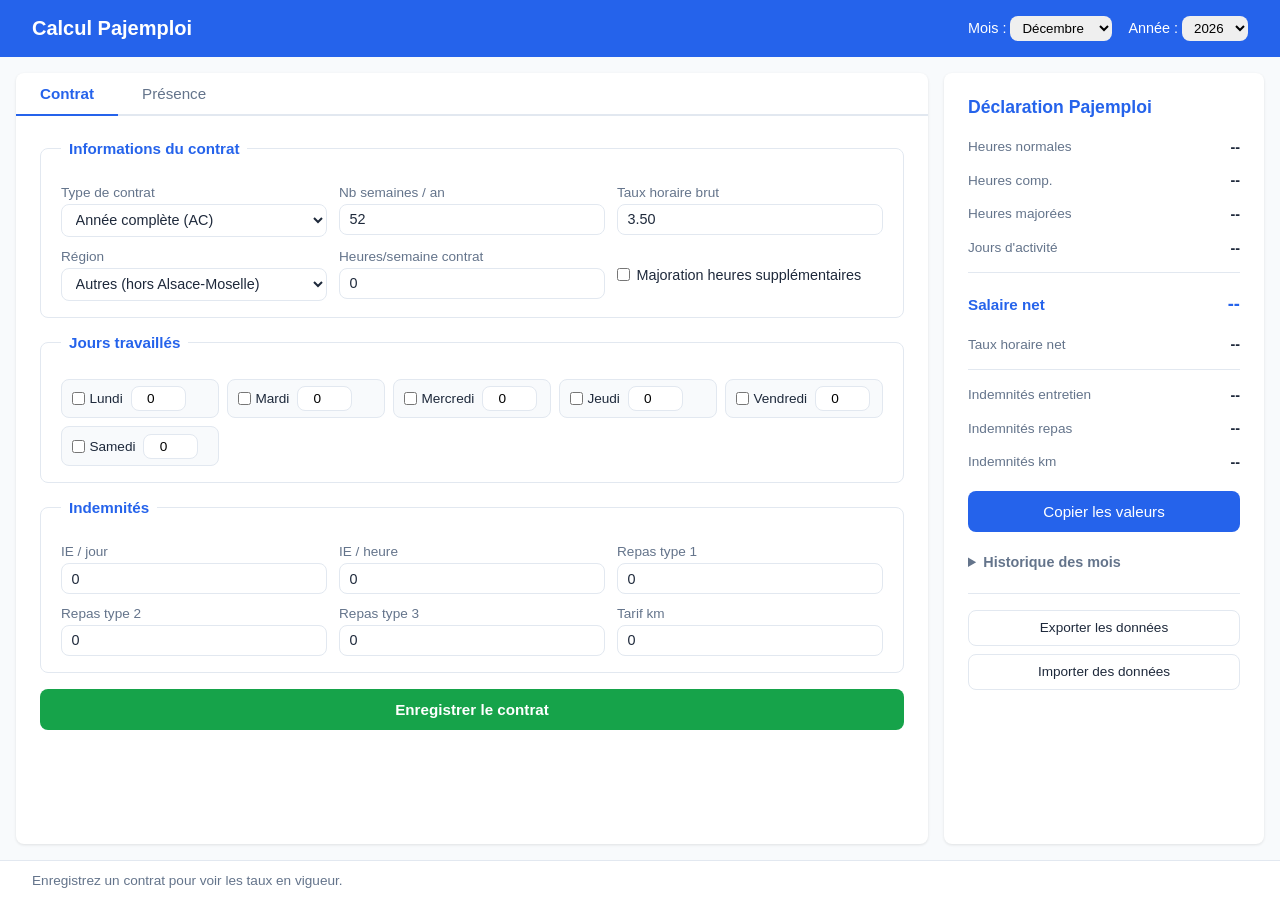
<file: index.html>
<!DOCTYPE html>
<html lang="fr">
<head>
  <meta charset="UTF-8">
  <meta name="viewport" content="width=device-width, initial-scale=1.0">
  <title>Calcul Pajemploi</title>
  <link rel="stylesheet" href="css/style.css">
</head>
<body>
  <header class="header">
    <h1>Calcul Pajemploi</h1>
    <div class="header-controls">
      <label>Mois : <select id="select-month"></select></label>
      <label>Année : <select id="select-year"></select></label>
    </div>
  </header>

  <main class="main-layout">
    <section class="central-panel">
      <nav class="tabs">
        <button class="tab active" data-tab="contrat">Contrat</button>
        <button class="tab" data-tab="presence">Présence</button>
      </nav>

      <!-- ==================== TAB CONTRAT ==================== -->
      <div id="tab-contrat" class="tab-content active">
        <form id="form-contrat">
          <fieldset class="form-section">
            <legend>Informations du contrat</legend>
            <div class="form-grid">
              <div class="form-group">
                <label for="typeContrat">Type de contrat</label>
                <select id="typeContrat" name="typeContrat">
                  <option value="AC">Année complète (AC)</option>
                  <option value="AI">Année incomplète (AI)</option>
                </select>
              </div>
              <div class="form-group">
                <label for="nbSemContrat">Nb semaines / an</label>
                <input type="number" id="nbSemContrat" name="nbSemContrat" value="52" min="1" max="52" step="1">
              </div>
              <div class="form-group">
                <label for="tauxHoraire">Taux horaire brut</label>
                <input type="number" id="tauxHoraire" name="tauxHoraire" value="3.50" min="0" step="0.01">
              </div>
              <div class="form-group">
                <label for="region">Région</label>
                <select id="region" name="region">
                  <option value="Autres">Autres (hors Alsace-Moselle)</option>
                  <option value="Alsace-Moselle">Alsace-Moselle</option>
                </select>
              </div>
              <div class="form-group">
                <label for="heuresParSemaineContrat">Heures/semaine contrat</label>
                <input type="number" id="heuresParSemaineContrat" name="heuresParSemaineContrat" value="0" min="0" max="60" step="0.25">
              </div>
              <div class="form-group form-group-inline">
                <label>
                  <input type="checkbox" id="majorationHS" name="majorationHS">
                  Majoration heures supplémentaires
                </label>
              </div>
              <div class="form-group" id="group-pourcentMajo" style="display:none;">
                <label for="pourcentMajo">% majoration</label>
                <input type="number" id="pourcentMajo" name="pourcentMajo" value="10" min="0" max="100" step="1">
              </div>
            </div>
          </fieldset>

          <fieldset class="form-section">
            <legend>Jours travaillés</legend>
            <div class="jours-grid">
              <div class="jour-config">
                <label><input type="checkbox" id="jour-1" data-dow="1"> Lundi</label>
                <input type="number" id="heures-1" data-dow="1" value="0" min="0" max="24" step="0.25" class="input-heures" placeholder="h">
              </div>
              <div class="jour-config">
                <label><input type="checkbox" id="jour-2" data-dow="2"> Mardi</label>
                <input type="number" id="heures-2" data-dow="2" value="0" min="0" max="24" step="0.25" class="input-heures" placeholder="h">
              </div>
              <div class="jour-config">
                <label><input type="checkbox" id="jour-3" data-dow="3"> Mercredi</label>
                <input type="number" id="heures-3" data-dow="3" value="0" min="0" max="24" step="0.25" class="input-heures" placeholder="h">
              </div>
              <div class="jour-config">
                <label><input type="checkbox" id="jour-4" data-dow="4"> Jeudi</label>
                <input type="number" id="heures-4" data-dow="4" value="0" min="0" max="24" step="0.25" class="input-heures" placeholder="h">
              </div>
              <div class="jour-config">
                <label><input type="checkbox" id="jour-5" data-dow="5"> Vendredi</label>
                <input type="number" id="heures-5" data-dow="5" value="0" min="0" max="24" step="0.25" class="input-heures" placeholder="h">
              </div>
              <div class="jour-config">
                <label><input type="checkbox" id="jour-6" data-dow="6"> Samedi</label>
                <input type="number" id="heures-6" data-dow="6" value="0" min="0" max="24" step="0.25" class="input-heures" placeholder="h">
              </div>
            </div>
          </fieldset>

          <fieldset class="form-section">
            <legend>Indemnités</legend>
            <div class="form-grid">
              <div class="form-group">
                <label for="ieContractuelJour">IE / jour</label>
                <input type="number" id="ieContractuelJour" name="ieContractuelJour" value="0" min="0" step="0.01">
              </div>
              <div class="form-group">
                <label for="ieContractuelHeure">IE / heure</label>
                <input type="number" id="ieContractuelHeure" name="ieContractuelHeure" value="0" min="0" step="0.001">
              </div>
              <div class="form-group">
                <label for="tarifRepas1">Repas type 1</label>
                <input type="number" id="tarifRepas1" name="tarifRepas1" value="0" min="0" step="0.01">
              </div>
              <div class="form-group">
                <label for="tarifRepas2">Repas type 2</label>
                <input type="number" id="tarifRepas2" name="tarifRepas2" value="0" min="0" step="0.01">
              </div>
              <div class="form-group">
                <label for="tarifRepas3">Repas type 3</label>
                <input type="number" id="tarifRepas3" name="tarifRepas3" value="0" min="0" step="0.01">
              </div>
              <div class="form-group">
                <label for="tarifKm">Tarif km</label>
                <input type="number" id="tarifKm" name="tarifKm" value="0" min="0" step="0.01">
              </div>
            </div>
          </fieldset>

          <button type="submit" class="btn-save">Enregistrer le contrat</button>
        </form>
      </div>

      <!-- ==================== TAB PRESENCE ==================== -->
      <div id="tab-presence" class="tab-content">
        <div class="report-semaine">
          <label for="report-heures">Report heures semaine précédente :</label>
          <input type="number" id="report-heures" value="0" min="0" step="0.25">
          <span class="report-unit">h</span>
          <span id="report-info" class="report-info"></span>
        </div>
        <div class="presence-wrapper">
          <table id="table-presence" class="presence-table">
            <thead><tr>
              <th>Jour</th><th>Prévu</th><th>Potent.</th><th>Réalisé</th><th>Déduire</th>
              <th>Absent</th><th>H.Comp</th><th>H.Majo</th><th>IE</th>
              <th>IR</th><th>IK (km)</th><th>Commentaire</th>
            </tr></thead>
            <tbody id="tbody-presence"></tbody>
            <tfoot id="tfoot-presence"></tfoot>
          </table>
        </div>
      </div>
    </section>

    <aside class="side-panel">
      <h2>Déclaration Pajemploi</h2>
      <div id="pajemploi-results">
        <div class="result-grid">
          <div class="result-item">
            <span class="result-label">Heures normales</span>
            <span class="result-value" id="res-heures-normales">--</span>
          </div>
          <div class="result-item">
            <span class="result-label">Heures comp.</span>
            <span class="result-value" id="res-heures-comp">--</span>
          </div>
          <div class="result-item">
            <span class="result-label">Heures majorées</span>
            <span class="result-value" id="res-heures-majo">--</span>
          </div>
          <div class="result-item">
            <span class="result-label">Jours d'activité</span>
            <span class="result-value" id="res-jours-activite">--</span>
          </div>
          <div class="result-divider"></div>
          <div class="result-item result-highlight">
            <span class="result-label">Salaire net</span>
            <span class="result-value" id="res-salaire-net">--</span>
          </div>
          <div class="result-item">
            <span class="result-label">Taux horaire net</span>
            <span class="result-value" id="res-taux-net">--</span>
          </div>
          <div class="result-divider"></div>
          <div class="result-item">
            <span class="result-label">Indemnités entretien</span>
            <span class="result-value" id="res-ie">--</span>
          </div>
          <div class="result-item">
            <span class="result-label">Indemnités repas</span>
            <span class="result-value" id="res-ir">--</span>
          </div>
          <div class="result-item">
            <span class="result-label">Indemnités km</span>
            <span class="result-value" id="res-ik">--</span>
          </div>
        </div>
      </div>
      <button id="btn-copy">Copier les valeurs</button>
      <details id="history-section">
        <summary>Historique des mois</summary>
        <ul id="history-list"></ul>
      </details>
      <div class="backup-section">
        <button id="btn-export" class="btn-backup btn-export">Exporter les données</button>
        <button id="btn-import-trigger" class="btn-backup btn-import">Importer des données</button>
        <input type="file" id="btn-import-file" accept=".json" style="display:none;">
      </div>
    </aside>
  </main>

  <footer class="footer"><div id="footer-rates"></div></footer>

  <script src="js/parametrage.js"></script>
  <script src="js/calculs.js"></script>
  <script src="js/storage.js"></script>
  <script src="js/app.js"></script>
</body>
</html>
</file>
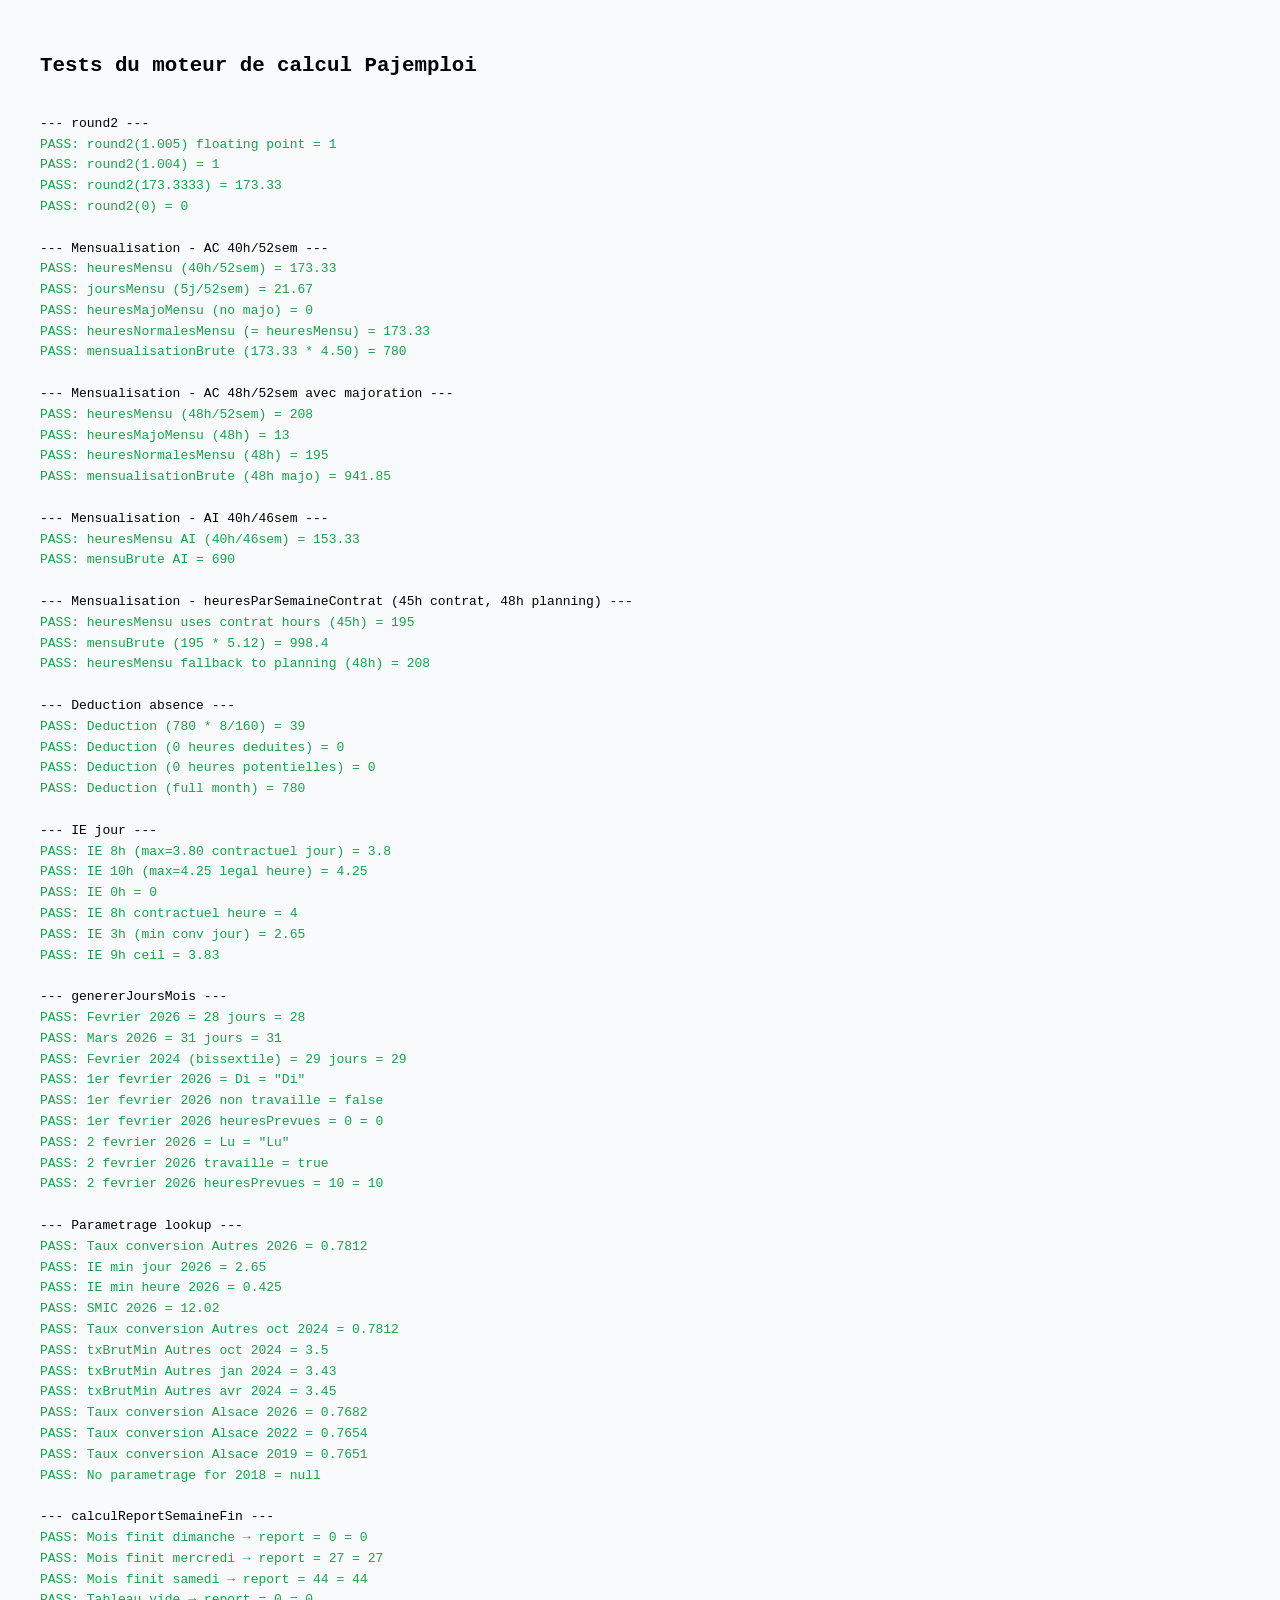
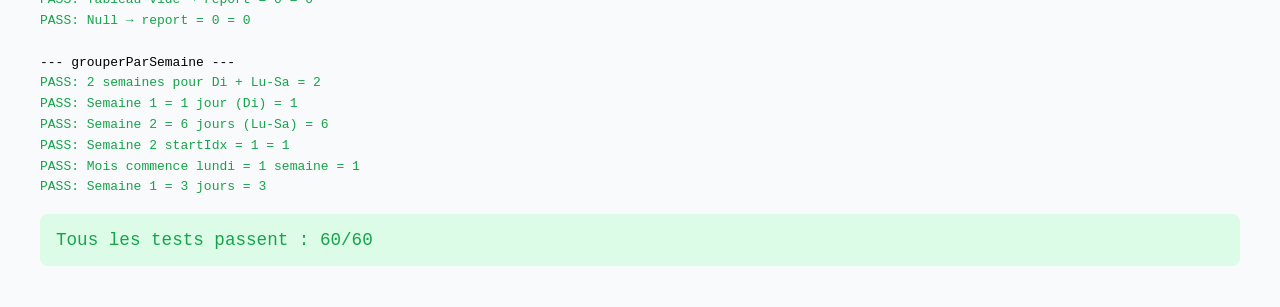
<file: tests/test-calculs.html>
<!DOCTYPE html>
<html lang="fr">
<head>
  <meta charset="UTF-8">
  <title>Tests Calculs Pajemploi</title>
  <style>
    body { font-family: monospace; padding: 2rem; background: #f8fafc; }
    h1 { font-size: 1.3rem; margin-bottom: 1rem; }
    .pass { color: #16a34a; }
    .fail { color: #dc2626; font-weight: bold; }
    pre { white-space: pre-wrap; line-height: 1.6; }
    .summary { margin-top: 1rem; padding: 1rem; border-radius: 8px; font-size: 1.1rem; }
    .summary.all-pass { background: #dcfce7; color: #16a34a; }
    .summary.has-fail { background: #fef2f2; color: #dc2626; }
  </style>
</head>
<body>
<h1>Tests du moteur de calcul Pajemploi</h1>
<pre id="output"></pre>
<div id="summary" class="summary"></div>

<script src="../js/parametrage.js"></script>
<script src="../js/calculs.js"></script>
<script>
var passed = 0;
var failed = 0;
var outputEl = document.getElementById('output');

function assert(name, actual, expected, tolerance) {
  tolerance = tolerance || 0.01;
  var pass = Math.abs(actual - expected) < tolerance;
  var cls = pass ? 'pass' : 'fail';
  var prefix = pass ? 'PASS' : 'FAIL';
  var msg = prefix + ': ' + name + ' = ' + actual + (pass ? '' : ' (expected ' + expected + ')');
  outputEl.innerHTML += '<span class="' + cls + '">' + msg + '</span>\n';
  if (pass) { passed++; } else { failed++; }
}

function assertStrictEqual(name, actual, expected) {
  var pass = actual === expected;
  var cls = pass ? 'pass' : 'fail';
  var prefix = pass ? 'PASS' : 'FAIL';
  var msg = prefix + ': ' + name + ' = ' + JSON.stringify(actual) + (pass ? '' : ' (expected ' + JSON.stringify(expected) + ')');
  outputEl.innerHTML += '<span class="' + cls + '">' + msg + '</span>\n';
  if (pass) { passed++; } else { failed++; }
}

function section(title) {
  outputEl.innerHTML += '\n--- ' + title + ' ---\n';
}

// ================================================================
// round2
// ================================================================
section('round2');
// Note: round2(1.005) = 1.00 due to IEEE 754 (1.005*100 = 100.4999...)
// This is standard JS behavior and acceptable for our use case.
assert('round2(1.005) floating point', round2(1.005), 1.00, 0.011);
assert('round2(1.004)', round2(1.004), 1.00, 0.001);
assert('round2(173.3333)', round2(173.3333), 173.33);
assert('round2(0)', round2(0), 0);

// ================================================================
// Mensualisation - Test 1: Simple AC contract (40h/52sem, 4.50 euros)
// ================================================================
section('Mensualisation - AC 40h/52sem');
var contrat1 = {
  nbSemContrat: 52,
  heuresParSemaine: 40,
  joursParSemaine: 5,
  tauxHoraire: 4.50,
  majorationHS: false,
  pourcentMajo: 0.1
};
var m1 = calculMensualisation(contrat1);
assert('heuresMensu (40h/52sem)', m1.heuresMensu, 173.33);
assert('joursMensu (5j/52sem)', m1.joursMensu, 21.67);
assert('heuresMajoMensu (no majo)', m1.heuresMajoMensu, 0);
assert('heuresNormalesMensu (= heuresMensu)', m1.heuresNormalesMensu, 173.33);
assert('mensualisationBrute (173.33 * 4.50)', m1.mensualisationBrute, 780);

// ================================================================
// Mensualisation - Test 2: With overtime (48h/52sem, majo 10%)
// ================================================================
section('Mensualisation - AC 48h/52sem avec majoration');
var contrat2 = {
  nbSemContrat: 52,
  heuresParSemaine: 48,
  joursParSemaine: 5,
  tauxHoraire: 4.50,
  majorationHS: true,
  pourcentMajo: 0.10
};
var m2 = calculMensualisation(contrat2);
// heuresMensu = 48 * 52 / 12 = 208
assert('heuresMensu (48h/52sem)', m2.heuresMensu, 208);
// heuresMajoMensu = (48-45) * 52 / 12 = 3*52/12 = 13
assert('heuresMajoMensu (48h)', m2.heuresMajoMensu, 13);
// heuresNormalesMensu = 208 - 13 = 195
assert('heuresNormalesMensu (48h)', m2.heuresNormalesMensu, 195);

// mensuBrute = 4.50 * 195 + 4.50 * 1.10 * 13 = 877.50 + 64.35 = 941.85
assert('mensualisationBrute (48h majo)', m2.mensualisationBrute, 941.85);

// ================================================================
// Mensualisation - Test 3: AI contract (46 weeks)
// ================================================================
section('Mensualisation - AI 40h/46sem');
var contratAI = {
  nbSemContrat: 46,
  heuresParSemaine: 40,
  joursParSemaine: 5,
  tauxHoraire: 4.50,
  majorationHS: false,
  pourcentMajo: 0.1
};
var mAI = calculMensualisation(contratAI);
// 40 * 46 / 12 = 153.33
assert('heuresMensu AI (40h/46sem)', mAI.heuresMensu, 153.33);
assert('mensuBrute AI', mAI.mensualisationBrute, 690);

// ================================================================
// Mensualisation - Test 4: heuresParSemaineContrat overrides planning
// ================================================================
section('Mensualisation - heuresParSemaineContrat (45h contrat, 48h planning)');
var contratOverride = {
  nbSemContrat: 52,
  heuresParSemaine: 48,
  heuresParSemaineContrat: 45,
  joursParSemaine: 5,
  tauxHoraire: 5.12,
  majorationHS: false,
  pourcentMajo: 0.10
};
var mOv = calculMensualisation(contratOverride);
// Should use 45h (contrat) not 48h (planning)
// heuresMensu = 45 * 52 / 12 = 195
assert('heuresMensu uses contrat hours (45h)', mOv.heuresMensu, 195);
assert('mensuBrute (195 * 5.12)', mOv.mensualisationBrute, 998.4);

// Fallback: heuresParSemaineContrat = 0 → uses planning
var contratFallback = {
  nbSemContrat: 52,
  heuresParSemaine: 48,
  heuresParSemaineContrat: 0,
  joursParSemaine: 5,
  tauxHoraire: 5.12,
  majorationHS: false,
  pourcentMajo: 0.10
};
var mFb = calculMensualisation(contratFallback);
assert('heuresMensu fallback to planning (48h)', mFb.heuresMensu, 208);

// ================================================================
// Deduction (Cour de Cassation)
// ================================================================
section('Deduction absence');
assert('Deduction (780 * 8/160)', calculDeduction(780, 8, 160), 39);
assert('Deduction (0 heures deduites)', calculDeduction(780, 0, 160), 0);
assert('Deduction (0 heures potentielles)', calculDeduction(780, 8, 0), 0);
assert('Deduction (full month)', calculDeduction(780, 160, 160), 780);

// ================================================================
// IE jour
// ================================================================
section('IE jour');
var ieParams1 = {
  ieMinConvJour: 2.65,
  ieMinLegalHeure: 0.425,
  ieContractuelHeure: 0,
  ieContractuelJour: 3.80
};
// MAX(2.65, 8*0.425=3.40, 0, 3.80) = 3.80
assert('IE 8h (max=3.80 contractuel jour)', calculIEJour(8, ieParams1), 3.80);

// MAX(2.65, 10*0.425=4.25, 0, 3.80) = 4.25
assert('IE 10h (max=4.25 legal heure)', calculIEJour(10, ieParams1), 4.25);

// 0 hours = 0
assert('IE 0h', calculIEJour(0, ieParams1), 0);

// Test with contractual hourly rate
var ieParams2 = {
  ieMinConvJour: 2.65,
  ieMinLegalHeure: 0.425,
  ieContractuelHeure: 0.50,
  ieContractuelJour: 0
};
// MAX(2.65, 8*0.425=3.40, 8*0.50=4.00, 0) = 4.00
assert('IE 8h contractuel heure', calculIEJour(8, ieParams2), 4);

// Test ceil behavior: 3h * 0.425 = 1.275 -> MAX(2.65, 1.275, 0, 0) = 2.65
assert('IE 3h (min conv jour)', calculIEJour(3, { ieMinConvJour: 2.65, ieMinLegalHeure: 0.425, ieContractuelHeure: 0, ieContractuelJour: 0 }), 2.65);

// Test ceil: 9h * 0.425 = 3.825 -> ceil to 3.83
assert('IE 9h ceil', calculIEJour(9, { ieMinConvJour: 2.65, ieMinLegalHeure: 0.425, ieContractuelHeure: 0, ieContractuelJour: 0 }), 3.83);

// ================================================================
// genererJoursMois
// ================================================================
section('genererJoursMois');

// Contrat with Mon-Fri 8h (joursTravailles keys are day-of-week: 1=Mon..5=Fri)
var contratJours = {
  nbSemContrat: 52,
  heuresParSemaine: 40,
  joursParSemaine: 5,
  tauxHoraire: 4.50,
  majorationHS: false,
  pourcentMajo: 0.1,
  joursTravailles: { 1: true, 2: true, 3: false, 4: true, 5: true, 6: false, 0: false },
  heuresParJour: { 1: 10, 2: 10, 3: 0, 4: 10, 5: 10, 6: 0, 0: 0 }
};

// February 2026 has 28 days
var joursFev = genererJoursMois(2026, 2, contratJours);
assert('Fevrier 2026 = 28 jours', joursFev.length, 28);

// March 2026 has 31 days
var joursMar = genererJoursMois(2026, 3, contratJours);
assert('Mars 2026 = 31 jours', joursMar.length, 31);

// Feb 2024 is leap year = 29 days
var joursFev24 = genererJoursMois(2024, 2, contratJours);
assert('Fevrier 2024 (bissextile) = 29 jours', joursFev24.length, 29);

// Check that Feb 1 2026 is a Sunday (Di) - non-working day
assertStrictEqual('1er fevrier 2026 = Di', joursFev[0].nomJour, 'Di');
assertStrictEqual('1er fevrier 2026 non travaille', joursFev[0].estTravaille, false);
assert('1er fevrier 2026 heuresPrevues = 0', joursFev[0].heuresPrevues, 0);

// Feb 2 2026 is Monday (Lu) - working day, 10h
assertStrictEqual('2 fevrier 2026 = Lu', joursFev[1].nomJour, 'Lu');
assertStrictEqual('2 fevrier 2026 travaille', joursFev[1].estTravaille, true);
assert('2 fevrier 2026 heuresPrevues = 10', joursFev[1].heuresPrevues, 10);

// ================================================================
// Parametrage lookup
// ================================================================
section('Parametrage lookup');

var p2026 = getParametrage('Autres', 2026, 2);
assert('Taux conversion Autres 2026', p2026.tauxConversion, 0.7812);
assert('IE min jour 2026', p2026.ieMinJour, 2.65);
assert('IE min heure 2026', p2026.ieMinHeure, 0.425);
assert('SMIC 2026', p2026.smic, 12.02);

var p2024oct = getParametrage('Autres', 2024, 10);
assert('Taux conversion Autres oct 2024', p2024oct.tauxConversion, 0.7812);
assert('txBrutMin Autres oct 2024', p2024oct.txBrutMin, 3.50);

var p2024jan = getParametrage('Autres', 2024, 1);
assert('txBrutMin Autres jan 2024', p2024jan.txBrutMin, 3.43);

var p2024apr = getParametrage('Autres', 2024, 4);
assert('txBrutMin Autres avr 2024', p2024apr.txBrutMin, 3.45);

var pAlsace = getParametrage('Alsace-Moselle', 2026, 2);
assert('Taux conversion Alsace 2026', pAlsace.tauxConversion, 0.7682);

var pAlsace22 = getParametrage('Alsace-Moselle', 2022, 6);
assert('Taux conversion Alsace 2022', pAlsace22.tauxConversion, 0.7654);

var pAlsace19 = getParametrage('Alsace-Moselle', 2019, 6);
assert('Taux conversion Alsace 2019', pAlsace19.tauxConversion, 0.7651);

var pNull = getParametrage('Autres', 2018, 1);
assertStrictEqual('No parametrage for 2018', pNull, null);

// ================================================================
// calculReportSemaineFin
// ================================================================
section('calculReportSemaineFin');

// Mois finissant un dimanche (jourSemaine=0) → report = 0
var joursFiniDimanche = [
  { jourSemaine: 1, heuresRealisees: 8 },
  { jourSemaine: 2, heuresRealisees: 8 },
  { jourSemaine: 3, heuresRealisees: 8 },
  { jourSemaine: 4, heuresRealisees: 8 },
  { jourSemaine: 5, heuresRealisees: 8 },
  { jourSemaine: 6, heuresRealisees: 0 },
  { jourSemaine: 0, heuresRealisees: 0 },
];
assert('Mois finit dimanche → report = 0', calculReportSemaineFin(joursFiniDimanche), 0);

// Mois finissant un mercredi → report = heures Lu + Ma + Me
var joursFiniMercredi = [
  { jourSemaine: 6, heuresRealisees: 0 },
  { jourSemaine: 0, heuresRealisees: 0 },
  { jourSemaine: 1, heuresRealisees: 10 },
  { jourSemaine: 2, heuresRealisees: 9 },
  { jourSemaine: 3, heuresRealisees: 8 },
];
assert('Mois finit mercredi → report = 27', calculReportSemaineFin(joursFiniMercredi), 27);

// Mois finissant un samedi → report depuis lundi
var joursFiniSamedi = [
  { jourSemaine: 1, heuresRealisees: 8 },
  { jourSemaine: 2, heuresRealisees: 8 },
  { jourSemaine: 3, heuresRealisees: 8 },
  { jourSemaine: 4, heuresRealisees: 8 },
  { jourSemaine: 5, heuresRealisees: 8 },
  { jourSemaine: 6, heuresRealisees: 4 },
];
assert('Mois finit samedi → report = 44', calculReportSemaineFin(joursFiniSamedi), 44);

// Tableau vide → 0
assert('Tableau vide → report = 0', calculReportSemaineFin([]), 0);
assert('Null → report = 0', calculReportSemaineFin(null), 0);

// ================================================================
// grouperParSemaine
// ================================================================
section('grouperParSemaine');

// 7 jours (Di, Lu, Ma, Me, Je, Ve, Sa) → 2 semaines (Di seul + Lu-Sa)
var joursTest = [
  { jourSemaine: 0, numero: 1 },
  { jourSemaine: 1, numero: 2 },
  { jourSemaine: 2, numero: 3 },
  { jourSemaine: 3, numero: 4 },
  { jourSemaine: 4, numero: 5 },
  { jourSemaine: 5, numero: 6 },
  { jourSemaine: 6, numero: 7 },
];
var semaines = grouperParSemaine(joursTest);
assert('2 semaines pour Di + Lu-Sa', semaines.length, 2);
assert('Semaine 1 = 1 jour (Di)', semaines[0].jours.length, 1);
assert('Semaine 2 = 6 jours (Lu-Sa)', semaines[1].jours.length, 6);
assert('Semaine 2 startIdx = 1', semaines[1].startIdx, 1);

// Mois commencant un lundi → 1 seule semaine
var joursLundi = [
  { jourSemaine: 1, numero: 1 },
  { jourSemaine: 2, numero: 2 },
  { jourSemaine: 3, numero: 3 },
];
var semainesLu = grouperParSemaine(joursLundi);
assert('Mois commence lundi = 1 semaine', semainesLu.length, 1);
assert('Semaine 1 = 3 jours', semainesLu[0].jours.length, 3);

// ================================================================
// Summary
// ================================================================
var summaryEl = document.getElementById('summary');
var total = passed + failed;
if (failed === 0) {
  summaryEl.className = 'summary all-pass';
  summaryEl.textContent = 'Tous les tests passent : ' + passed + '/' + total;
} else {
  summaryEl.className = 'summary has-fail';
  summaryEl.textContent = failed + ' test(s) en echec sur ' + total;
}
</script>
</body>
</html>
</file>
<file: css/style.css>
*, *::before, *::after { box-sizing: border-box; margin: 0; padding: 0; }

:root {
  --primary: #2563eb;
  --primary-light: #dbeafe;
  --bg: #f8fafc;
  --surface: #ffffff;
  --text: #1e293b;
  --text-light: #64748b;
  --border: #e2e8f0;
  --success: #16a34a;
  --warning: #f59e0b;
  --danger: #dc2626;
  --radius: 8px;
}

body {
  font-family: -apple-system, BlinkMacSystemFont, 'Segoe UI', sans-serif;
  background: var(--bg);
  color: var(--text);
  min-height: 100vh;
  display: flex;
  flex-direction: column;
}

/* ---- Header ---- */
.header {
  background: var(--primary);
  color: white;
  padding: 1rem 2rem;
  display: flex;
  justify-content: space-between;
  align-items: center;
}

.header h1 { font-size: 1.25rem; }

.header-controls { display: flex; gap: 1rem; }
.header-controls label { font-size: 0.9rem; }
.header-controls select {
  padding: 0.25rem 0.5rem;
  border-radius: var(--radius);
  border: none;
}

/* ---- Main Layout (CSS Grid) ---- */
.main-layout {
  flex: 1;
  display: grid;
  grid-template-columns: 1fr 320px;
  gap: 1rem;
  padding: 1rem;
  max-width: 1600px;
  width: 100%;
  margin: 0 auto;
}

/* ---- Central Panel ---- */
.central-panel {
  background: var(--surface);
  border-radius: var(--radius);
  box-shadow: 0 1px 3px rgba(0,0,0,0.1);
  overflow: hidden;
}

/* ---- Tabs ---- */
.tabs {
  display: flex;
  border-bottom: 2px solid var(--border);
}

.tab {
  padding: 0.75rem 1.5rem;
  border: none;
  background: none;
  cursor: pointer;
  font-size: 0.95rem;
  color: var(--text-light);
  border-bottom: 2px solid transparent;
  margin-bottom: -2px;
  transition: color 0.2s, border-color 0.2s;
}

.tab:hover {
  color: var(--primary);
}

.tab.active {
  color: var(--primary);
  border-bottom-color: var(--primary);
  font-weight: 600;
}

.tab-content { display: none; padding: 1.5rem; }
.tab-content.active { display: block; }

/* ---- Side Panel ---- */
.side-panel {
  background: var(--surface);
  border-radius: var(--radius);
  box-shadow: 0 1px 3px rgba(0,0,0,0.1);
  padding: 1.5rem;
  position: sticky;
  top: 1rem;
  max-height: calc(100vh - 6rem);
  overflow-y: auto;
}

.side-panel h2 {
  font-size: 1.1rem;
  margin-bottom: 1rem;
  color: var(--primary);
}

#btn-copy {
  width: 100%;
  padding: 0.75rem;
  background: var(--primary);
  color: white;
  border: none;
  border-radius: var(--radius);
  cursor: pointer;
  font-size: 0.95rem;
  margin-top: 1rem;
  transition: opacity 0.2s;
}

#btn-copy:hover { opacity: 0.9; }

/* ---- Footer ---- */
.footer {
  background: var(--surface);
  border-top: 1px solid var(--border);
  padding: 0.75rem 2rem;
  font-size: 0.85rem;
  color: var(--text-light);
}

/* ============================================================
   FORM STYLES (Contract Form)
   ============================================================ */
.form-section {
  border: 1px solid var(--border);
  border-radius: var(--radius);
  padding: 1rem 1.25rem;
  margin-bottom: 1rem;
}

.form-section legend {
  font-weight: 600;
  font-size: 0.95rem;
  color: var(--primary);
  padding: 0 0.5rem;
}

.form-grid {
  display: grid;
  grid-template-columns: repeat(auto-fill, minmax(200px, 1fr));
  gap: 0.75rem;
  margin-top: 0.75rem;
}

.form-group {
  display: flex;
  flex-direction: column;
  gap: 0.25rem;
}

.form-group label {
  font-size: 0.85rem;
  color: var(--text-light);
  font-weight: 500;
}

.form-group input[type="number"],
.form-group input[type="text"],
.form-group select {
  padding: 0.4rem 0.6rem;
  border: 1px solid var(--border);
  border-radius: var(--radius);
  font-size: 0.9rem;
  background: var(--surface);
  color: var(--text);
  transition: border-color 0.2s;
}

.form-group input:focus,
.form-group select:focus {
  outline: none;
  border-color: var(--primary);
  box-shadow: 0 0 0 2px var(--primary-light);
}

.form-group-inline {
  flex-direction: row;
  align-items: center;
  gap: 0.5rem;
}

.form-group-inline label {
  display: flex;
  align-items: center;
  gap: 0.4rem;
  font-size: 0.9rem;
  color: var(--text);
  cursor: pointer;
}

/* Jours travailles grid */
.jours-grid {
  display: grid;
  grid-template-columns: repeat(auto-fill, minmax(150px, 1fr));
  gap: 0.5rem;
  margin-top: 0.75rem;
}

.jour-config {
  display: flex;
  align-items: center;
  gap: 0.5rem;
  padding: 0.4rem 0.6rem;
  border: 1px solid var(--border);
  border-radius: var(--radius);
  background: var(--bg);
}

.jour-config label {
  display: flex;
  align-items: center;
  gap: 0.3rem;
  font-size: 0.85rem;
  cursor: pointer;
  white-space: nowrap;
}

.jour-config .input-heures {
  width: 55px;
  padding: 0.25rem 0.4rem;
  border: 1px solid var(--border);
  border-radius: var(--radius);
  font-size: 0.85rem;
  text-align: center;
}

.jour-config .input-heures:focus {
  outline: none;
  border-color: var(--primary);
}

.btn-save {
  display: block;
  width: 100%;
  padding: 0.75rem;
  background: var(--success);
  color: white;
  border: none;
  border-radius: var(--radius);
  cursor: pointer;
  font-size: 0.95rem;
  font-weight: 600;
  transition: opacity 0.2s;
}

.btn-save:hover { opacity: 0.9; }

/* ============================================================
   PRESENCE TABLE STYLES
   ============================================================ */
.presence-wrapper {
  overflow-x: auto;
}

.presence-table {
  width: 100%;
  border-collapse: collapse;
  font-size: 0.85rem;
}

.presence-table th,
.presence-table td {
  padding: 0.35rem 0.4rem;
  border: 1px solid var(--border);
  text-align: center;
  white-space: nowrap;
}

.presence-table thead th {
  background: var(--primary);
  color: white;
  font-weight: 600;
  font-size: 0.8rem;
  position: sticky;
  top: 0;
  z-index: 1;
}

.presence-table td:first-child {
  text-align: left;
  font-weight: 500;
  min-width: 65px;
}

.presence-table input[type="number"] {
  width: 55px;
  padding: 0.2rem 0.3rem;
  border: 1px solid var(--border);
  border-radius: 4px;
  font-size: 0.8rem;
  text-align: center;
}

.presence-table input[type="number"]:focus {
  outline: none;
  border-color: var(--primary);
}

.presence-table input[type="text"] {
  width: 80px;
  padding: 0.2rem 0.3rem;
  border: 1px solid var(--border);
  border-radius: 4px;
  font-size: 0.8rem;
}

.presence-table input[type="text"]:focus {
  outline: none;
  border-color: var(--primary);
}

.presence-table select {
  width: 42px;
  padding: 0.15rem;
  border: 1px solid var(--border);
  border-radius: 4px;
  font-size: 0.75rem;
  text-align: center;
}

.presence-table .col-auto {
  background: var(--primary-light);
}

.presence-table tr.jour-off {
  background: #f1f5f9;
  color: var(--text-light);
}

.presence-table tr.jour-off .col-auto {
  background: #e2e8f0;
}

.presence-table tfoot td {
  font-weight: 700;
  background: var(--primary-light);
  font-size: 0.85rem;
}

.badge-absent {
  display: inline-block;
  padding: 0.1rem 0.4rem;
  background: var(--danger);
  color: white;
  border-radius: 4px;
  font-size: 0.7rem;
  font-weight: 600;
}

.ir-cell {
  display: flex;
  gap: 2px;
  justify-content: center;
}

/* ============================================================
   REPORT SEMAINE PRECEDENTE
   ============================================================ */
.report-semaine {
  display: flex;
  align-items: center;
  gap: 0.5rem;
  padding: 0.75rem 0;
  margin-bottom: 0.5rem;
  border-bottom: 1px dashed var(--border);
}

.report-semaine label {
  font-size: 0.85rem;
  font-weight: 500;
  color: var(--text-light);
  white-space: nowrap;
}

.report-semaine input[type="number"] {
  width: 70px;
  padding: 0.3rem 0.5rem;
  border: 1px solid var(--border);
  border-radius: var(--radius);
  font-size: 0.9rem;
  text-align: center;
}

.report-semaine input[type="number"]:focus {
  outline: none;
  border-color: var(--primary);
  box-shadow: 0 0 0 2px var(--primary-light);
}

.report-unit {
  font-size: 0.85rem;
  color: var(--text-light);
}

.report-info {
  font-size: 0.75rem;
  color: var(--text-light);
  font-style: italic;
}

/* ============================================================
   SEMAINE SEPARATORS & SUMMARIES
   ============================================================ */
.presence-table tr.semaine-separator td {
  height: 6px;
  padding: 0;
  border: none;
  background: var(--bg);
}

.presence-table tr.semaine-summary td {
  padding: 0.4rem 0.6rem;
  text-align: left;
  font-size: 0.8rem;
  font-weight: 600;
  color: var(--text-light);
  background: #f1f5f9;
  border: none;
  border-bottom: 2px solid var(--border);
}

.presence-table tr.semaine-over45 td {
  color: var(--warning);
  background: #fef3c7;
  border-bottom-color: var(--warning);
}

/* ============================================================
   RESULT PANEL STYLES
   ============================================================ */
.result-grid {
  display: flex;
  flex-direction: column;
  gap: 0.5rem;
}

.result-item {
  display: flex;
  justify-content: space-between;
  align-items: center;
  padding: 0.3rem 0;
}

.result-label {
  font-size: 0.85rem;
  color: var(--text-light);
}

.result-value {
  font-size: 0.9rem;
  font-weight: 600;
  color: var(--text);
}

.result-highlight {
  padding: 0.5rem 0;
}

.result-highlight .result-label {
  font-size: 0.95rem;
  color: var(--primary);
  font-weight: 600;
}

.result-highlight .result-value {
  font-size: 1.15rem;
  color: var(--primary);
  font-weight: 700;
}

.result-divider {
  height: 1px;
  background: var(--border);
  margin: 0.25rem 0;
}

/* ============================================================
   HISTORY
   ============================================================ */
#history-section {
  margin-top: 1rem;
}

#history-section summary {
  cursor: pointer;
  font-size: 0.9rem;
  font-weight: 600;
  color: var(--text-light);
  padding: 0.4rem 0;
}

#history-list {
  list-style: none;
  margin-top: 0.5rem;
}

#history-list li {
  padding: 0.3rem 0;
}

#history-list a {
  color: var(--primary);
  text-decoration: none;
  font-size: 0.85rem;
}

#history-list a:hover {
  text-decoration: underline;
}

/* ============================================================
   BACKUP BUTTONS
   ============================================================ */
.backup-section {
  margin-top: 1rem;
  padding-top: 1rem;
  border-top: 1px solid var(--border);
  display: flex;
  flex-direction: column;
  gap: 0.5rem;
}

.btn-backup {
  width: 100%;
  padding: 0.6rem;
  border: 1px solid var(--border);
  border-radius: var(--radius);
  cursor: pointer;
  font-size: 0.85rem;
  font-weight: 500;
  transition: background 0.2s, border-color 0.2s;
}

.btn-export {
  background: var(--surface);
  color: var(--text);
}

.btn-export:hover {
  background: var(--bg);
  border-color: var(--primary);
}

.btn-import {
  background: var(--surface);
  color: var(--text);
}

.btn-import:hover {
  background: var(--bg);
  border-color: var(--primary);
}

/* ============================================================
   NOTIFICATION
   ============================================================ */
.notification {
  position: fixed;
  bottom: 1.5rem;
  right: 1.5rem;
  background: var(--success);
  color: white;
  padding: 0.75rem 1.25rem;
  border-radius: var(--radius);
  font-size: 0.9rem;
  font-weight: 500;
  box-shadow: 0 4px 12px rgba(0,0,0,0.15);
  z-index: 9999;
  animation: notif-in 0.3s ease;
}

@keyframes notif-in {
  from { opacity: 0; transform: translateY(10px); }
  to   { opacity: 1; transform: translateY(0); }
}

/* ============================================================
   FOOTER RATES
   ============================================================ */
#footer-rates {
  display: flex;
  flex-wrap: wrap;
  gap: 1.5rem;
}

#footer-rates span {
  white-space: nowrap;
}

/* ---- Responsive: Tablet ---- */
@media (max-width: 1024px) {
  .main-layout {
    grid-template-columns: 1fr;
  }
  .side-panel {
    position: static;
    max-height: none;
  }
}

/* ---- Responsive: Mobile ---- */
@media (max-width: 768px) {
  .header {
    flex-direction: column;
    gap: 0.5rem;
    padding: 0.75rem 1rem;
  }
  .header h1 { font-size: 1.1rem; }

  .main-layout { padding: 0.5rem; }

  .tab-content { padding: 0.75rem; }

  .form-grid {
    grid-template-columns: 1fr;
  }

  .jours-grid {
    grid-template-columns: 1fr 1fr;
  }
}
</file>
